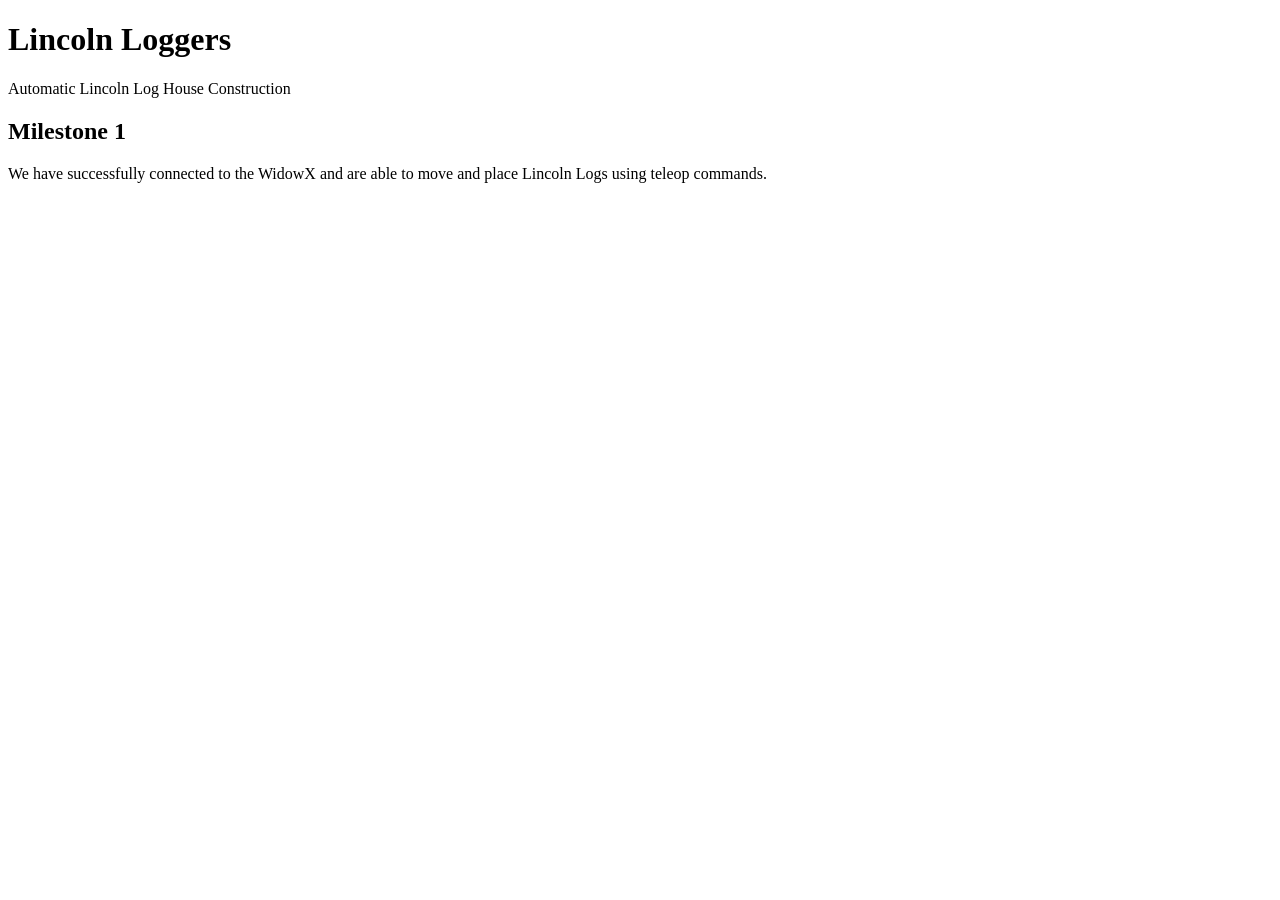
<file: index.html>
<!DOCTYPE html>
<html>
<head>
  <title>Lincoln Loggers</title>
</head>
<body>
  <h1>Lincoln Loggers</h1>
  <p>Automatic Lincoln Log House Construction</p>
</body>
<body>
  <h2>Milestone 1</h2>
  <p>We have successfully connected to the WidowX and are able to move and place Lincoln Logs using teleop commands.
</p>
</body>
</html>
</file>
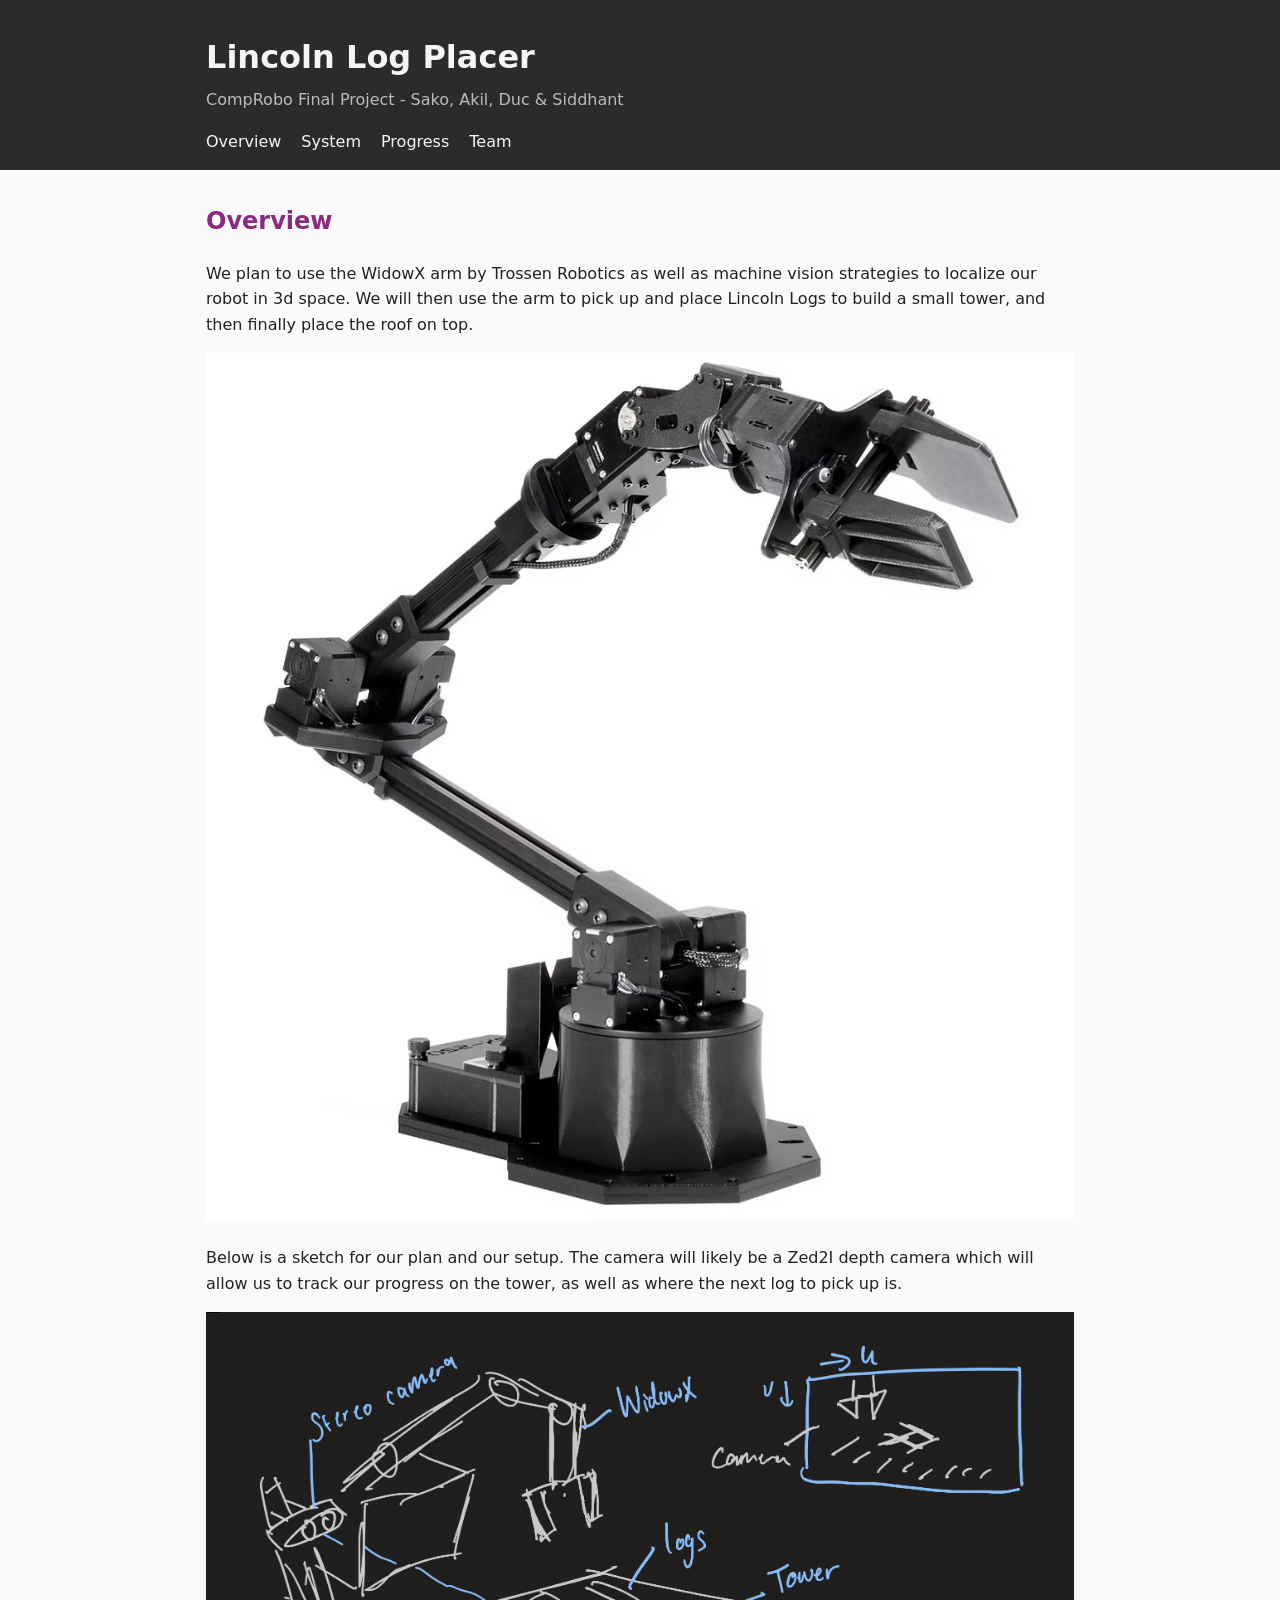
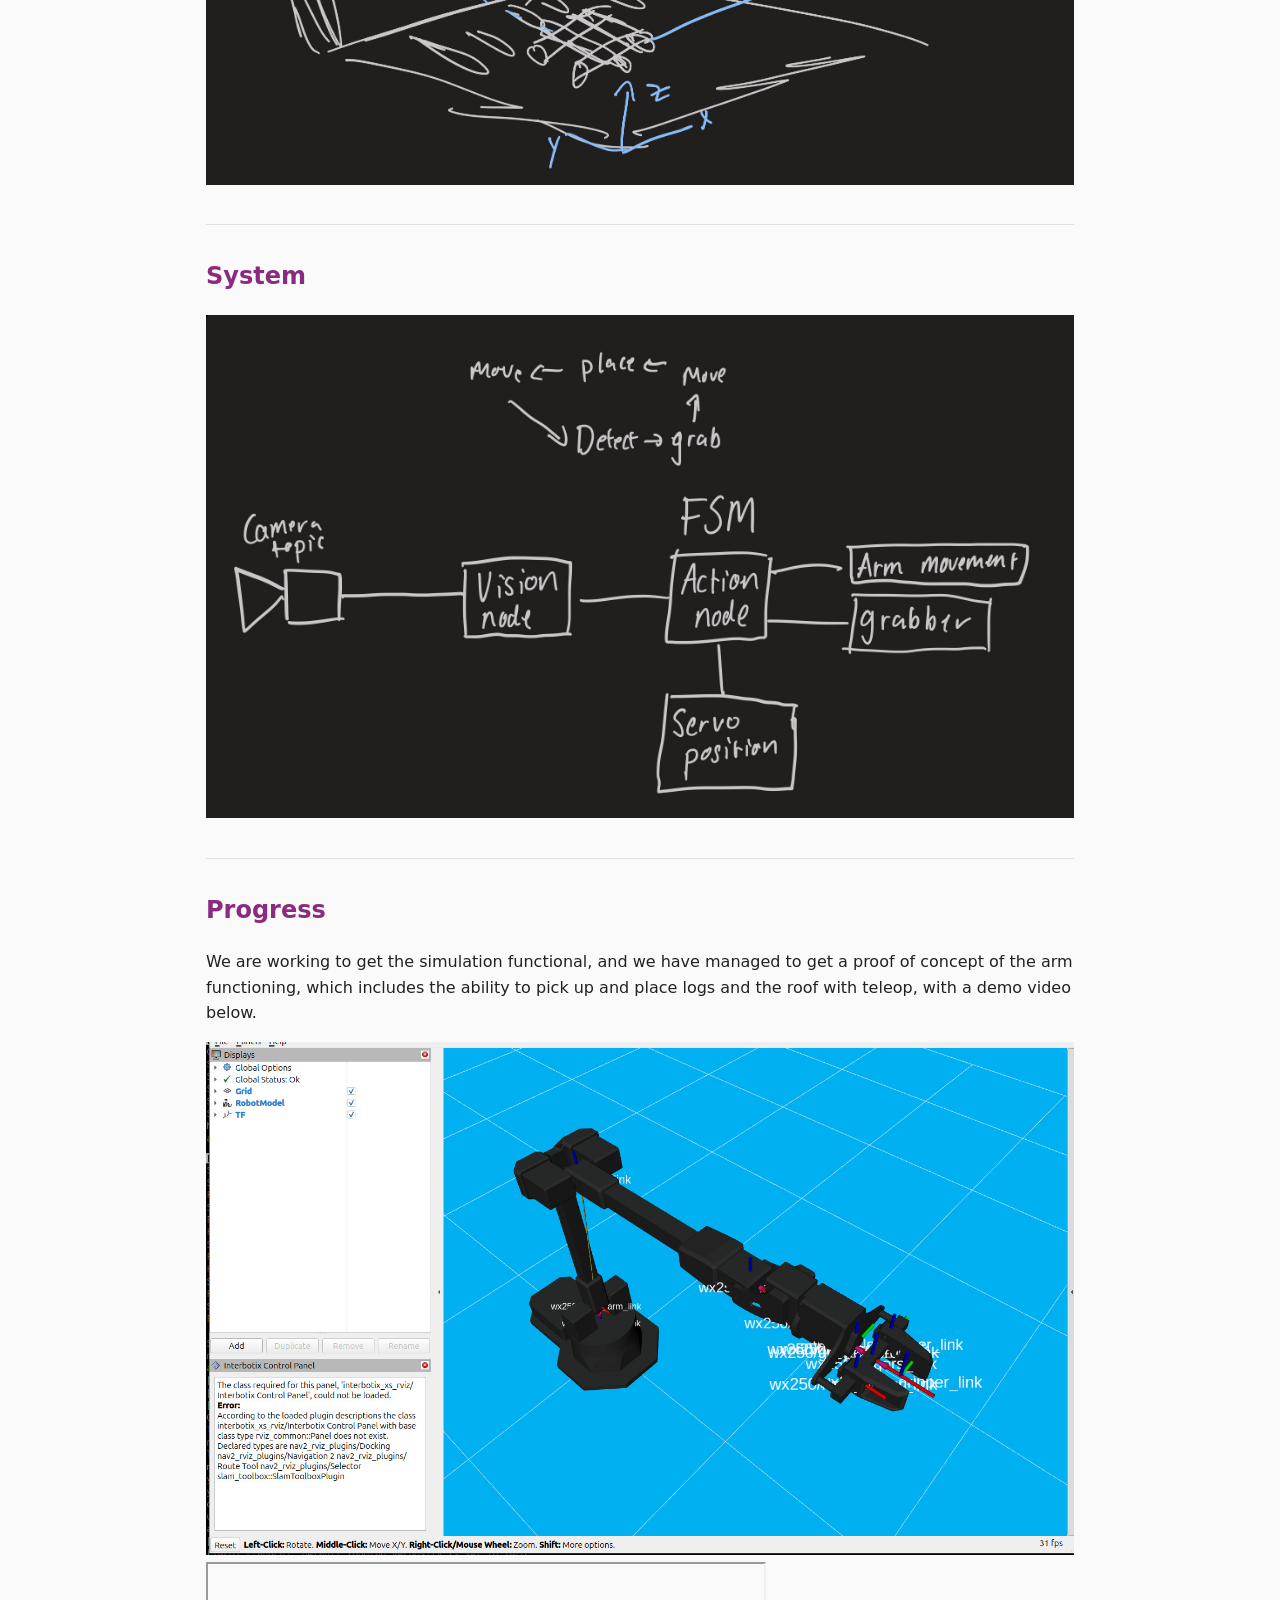
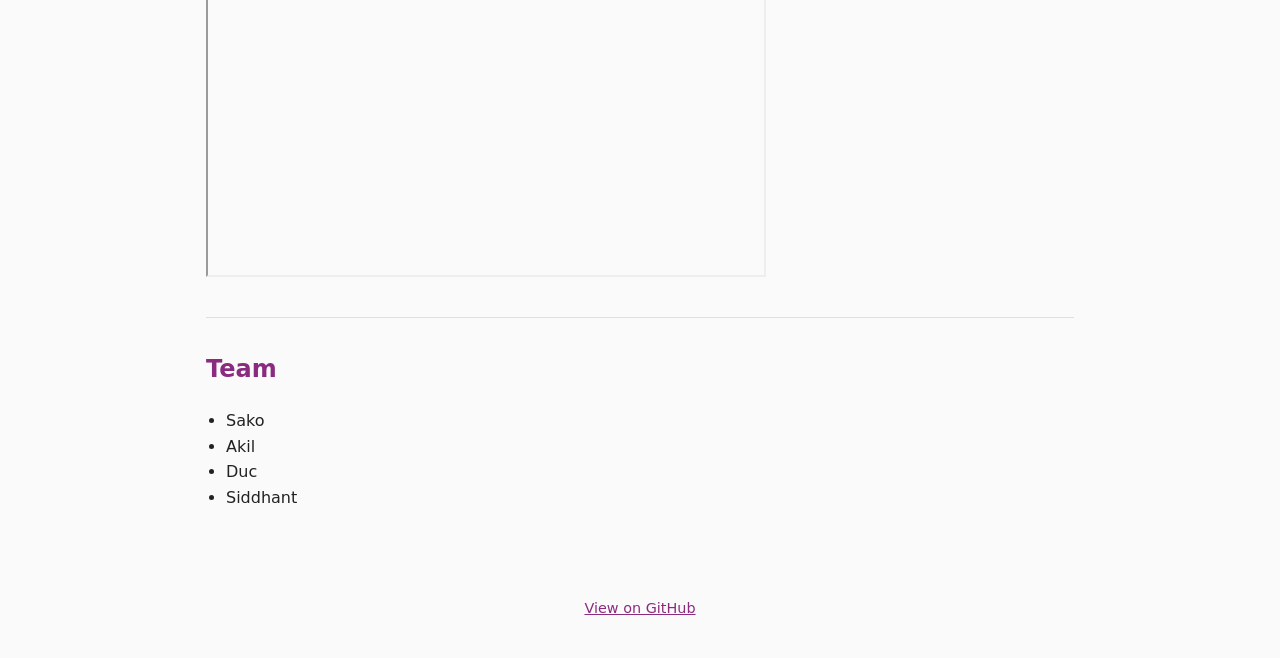
<file: docs/index.html>
<!DOCTYPE html>
<html lang="en">
<head>
  <meta charset="UTF-8">
  <meta name="viewport" content="width=device-width, initial-scale=1.0">
  <title>Lincoln Log Placer</title>
  <link rel="stylesheet" href="css/style.css">
</head>
<body>
  <header class="site-header">
    <div class="container">
      <h1>Lincoln Log Placer</h1>
      <p class="subtitle">CompRobo Final Project - Sako, Akil, Duc &amp; Siddhant</p>
      <nav>
        <a href="#overview">Overview</a>
        <a href="#system">System</a>
        <a href="#progress">Progress</a>
        <a href="#team">Team</a>
      </nav>
    </div>
  </header>

  <main class="container">
    <section id="overview">
      <h2>Overview</h2>
      <p>We plan to use the WidowX arm by Trossen Robotics as well as machine vision strategies to localize our robot in 3d space. We will then use the arm to pick up and place Lincoln Logs to build a small tower, and then finally place the roof on top.</p>
      <img src="arm.png" alt="WidowX arm">
      <p>Below is a sketch for our plan and our setup. The camera will likely be a Zed2I depth camera which will allow us to track our progress on the tower, as well as where the next log to pick up is.</p>
      <img src="3dsketch.png" alt="WidowX arm">

    </section>

    <section id="system">
      <h2>System</h2>
      <p></p>
      <img src="sysarch.png" alt="WidowX arm">
    </section>

    <section id="progress">
      <h2>Progress</h2>
      <p>We are working to get the simulation functional, and we have managed to get a proof of concept of the arm functioning, which includes the ability to pick up and place logs and the roof with teleop, with a demo video below.</p>
      <img src="rvissim.png" alt="WidowX arm">
      <iframe
      width="560"
      height="315"
      src="https://www.youtube.com/embed/8BS0kpvEQ5U"
      title="YouTube video player"
      allowfullscreen>
    </iframe>   
    </section>

    <section id="team">
      <h2>Team</h2>
      <ul class="team-list">
        <li>Sako</li>
        <li>Akil</li>
        <li>Duc</li>
        <li>Siddhant</li>
      </ul>
    </section>
  </main>

  <footer class="site-footer">
    <div class="container">
      <p><a href="https://github.com/Glorb456/sako_akil_duc_siddhant_comprobo_final">View on GitHub</a></p>
    </div>
  </footer>
</body>
</html>
</file>
<file: docs/css/style.css>
:root {
  --bg: #fafafa;
  --text: #222;
  --muted: #666;
  --accent: #8b2b80;
  --header-bg: #2b2b2b;
  --header-text: #f5f5f5;
  --max-width: 900px;
}

*,
*::before,
*::after {
  box-sizing: border-box;
}

body {
  margin: 0;
  font-family: system-ui, -apple-system, "Segoe UI", Roboto, sans-serif;
  line-height: 1.6;
  color: var(--text);
  background: var(--bg);
}

.container {
  max-width: var(--max-width);
  margin: 0 auto;
  padding: 0 1rem;
}

/* Header */
.site-header {
  background: var(--header-bg);
  color: var(--header-text);
  padding: 2rem 0 1rem;
}

.site-header h1 {
  margin: 0;
}

.subtitle {
  margin: 0.25rem 0 1rem;
  color: #bbb;
}

.site-header nav {
  display: flex;
  flex-wrap: wrap;
  gap: 1.25rem;
}

.site-header nav a {
  color: var(--header-text);
  text-decoration: none;
}

.site-header nav a:hover {
  text-decoration: underline;
}

/* Main content */
section {
  padding: 2rem 0;
  border-bottom: 1px solid #e0e0e0;
}

section:last-child {
  border-bottom: none;
}

h2 {
  color: var(--accent);
  margin-top: 0;
}

a {
  color: var(--accent);
}

img {
  max-width: 100%;
  height: auto;
}

.team-list {
  padding-left: 1.25rem;
}

/* Footer */
.site-footer {
  padding: 1.5rem 0;
  text-align: center;
  color: var(--muted);
  font-size: 0.9rem;
}
</file>
